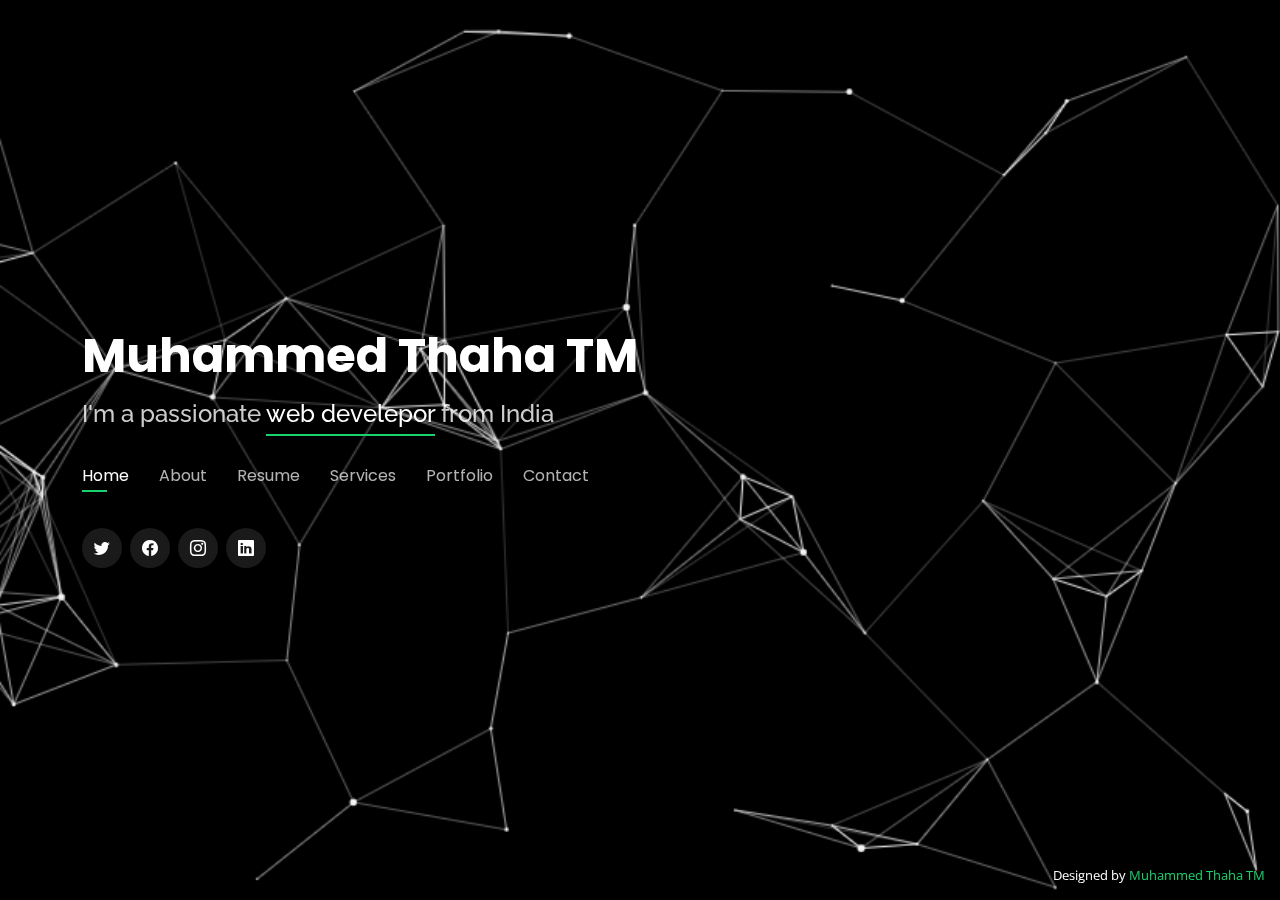
<file: index.html>
<!DOCTYPE html>
<html lang="en">

<head>
  <meta charset="utf-8">
  <meta content="width=device-width, initial-scale=1.0" name="viewport">

  <title>Personal Bootstrap Template</title>
  <meta content="" name="description">
  <meta content="" name="keywords">

  <!-- Favicons -->
  <link href="assets/img/favicon.png" rel="icon">
  <link href="assets/img/apple-touch-icon.png" rel="apple-touch-icon">

  <!-- Google Fonts -->
  <link href="https://fonts.googleapis.com/css?family=Open+Sans:300,300i,400,400i,600,600i,700,700i|Raleway:300,300i,400,400i,500,500i,600,600i,700,700i|Poppins:300,300i,400,400i,500,500i,600,600i,700,700i" rel="stylesheet">
  <link rel="stylesheet" href="https://cdnjs.cloudflare.com/ajax/libs/font-awesome/6.5.1/css/all.min.css">

  <!-- Vendor CSS Files -->
  <link href="assets/vendor/bootstrap/css/bootstrap.min.css" rel="stylesheet">
  <link href="assets/vendor/bootstrap-icons/bootstrap-icons.css" rel="stylesheet">
  <link href="assets/vendor/boxicons/css/boxicons.min.css" rel="stylesheet">
  <link href="assets/vendor/glightbox/css/glightbox.min.css" rel="stylesheet">
  <link href="assets/vendor/remixicon/remixicon.css" rel="stylesheet">
  <link href="assets/vendor/swiper/swiper-bundle.min.css" rel="stylesheet">
  
  <!-- Template Main CSS File -->
  <link href="assets/css/style.css" rel="stylesheet">
  
  <!-- =======================================================
    * Template Name: Personal
    * Updated: Jan 29 2024 with Bootstrap v5.3.2
    * Template URL: https://bootstrapmade.com/personal-free-resume-bootstrap-template/
    * Author: BootstrapMade.com
    * License: https://bootstrapmade.com/license/
    ======================================================== -->
    <script src="https://ajax.googleapis.com/ajax/libs/jquery/3.5.1/jquery.min.js"></script>
</head>

<body>

  <!-- ======= Header ======= -->
  <header id="header">
    <div class="container">

      <h1><a href="index.html">Muhammed Thaha TM</a></h1>
      <!-- Uncomment below if you prefer to use an image logo -->
      <!-- <a href="index.html" class="mr-auto"><img src="assets/img/logo.png" alt="" class="img-fluid"></a> -->
      <h2>I'm a passionate <span>web develepor</span> from India</h2>

      <nav id="navbar" class="navbar">
        <ul>
          <li><a class="nav-link active" href="#header">Home</a></li>
          <li><a class="nav-link" href="#about">About</a></li>
          <li><a class="nav-link" href="#resume">Resume</a></li>
          <li><a class="nav-link" href="#services">Services</a></li>
          <li><a class="nav-link" href="#portfolio">Portfolio</a></li>
          <li><a class="nav-link" href="#contact">Contact</a></li>
        </ul>
        <i class="bi bi-list mobile-nav-toggle"></i>
      </nav><!-- .navbar -->

      <div class="social-links">
        <a href="https://twitter.com/Muhamme65112888?t=jHNyy3OhrXoBDJRqEAL0lg&s=08" class="twitter"><i class="bi bi-twitter"></i></a>
        <a href="https://www.facebook.com/thwaha.mohmd" class="facebook"><i class="bi bi-facebook"></i></a>
        <a href="https://www.instagram.com/thwaha__?igsh=ZDExYjZkNGI0OA==" class="instagram"><i class="bi bi-instagram"></i></a>
        <a href="#" class="linkedin"><i class="bi bi-linkedin"></i></a>
      </div>

    </div>
  </header><!-- End Header -->

  <!-- ======= About Section ======= -->
  <section id="about" class="about">

    <!-- ======= About Me ======= -->
    <div class="about-me container">

      <div class="section-title">
        <h2>About</h2>
        <p>Learn more about me</p>
      </div>

      <div class="row">
        <div class="col-lg-4" data-aos="fade-right">
          <img src="image/WhatsApp Image 2024-02-15 at 8.06.09 AM.jpeg" class="img-fluid" alt="">
        </div>
        <div class="col-lg-8 pt-4 pt-lg-0 content" data-aos="fade-left">
          <h3>Web &amp; Develepor</h3>
          <p class="fst-italic">
            Lorem ipsum dolor sit amet, consectetur adipiscing elit, sed do eiusmod tempor incididunt ut labore et dolore
            magna aliqua.
          </p>
          <div class="row">
            <div class="col-lg-6">
              <ul>
                <li><i class="bi bi-chevron-right"></i> <strong>Birthday:</strong> <span>29 March 2001</span></li>
                <li><i class="bi bi-chevron-right"></i> <strong>Website:</strong> <span>www.muhammedthaha.com</span></li>
                <li><i class="bi bi-chevron-right"></i> <strong>Phone:</strong> <span>8593094845</span></li>
                <li><i class="bi bi-chevron-right"></i> <strong>City:</strong> <span>Kerala, India</span></li>
              </ul>
            </div>
            <div class="col-lg-6">
              <ul>
                <li><i class="bi bi-chevron-right"></i> <strong>Age:</strong> <span>22</span></li>
                <li><i class="bi bi-chevron-right"></i> <strong>Degree:</strong> <span>BBA</span></li>
                <li><i class="bi bi-chevron-right"></i> <strong>PhEmailone:</strong> <span>thwaha323@gmail.com</span></li>
                <li><i class="bi bi-chevron-right"></i> <strong>Freelance:</strong> <span>Available</span></li>
              </ul>
            </div>
          </div>
          <p>
            Officiis eligendi itaque labore et dolorum mollitia officiis optio vero. Quisquam sunt adipisci omnis et ut. Nulla accusantium dolor incidunt officia tempore. Et eius omnis.
            Cupiditate ut dicta maxime officiis quidem quia. Sed et consectetur qui quia repellendus itaque neque. Aliquid amet quidem ut quaerat cupiditate. Ab et eum qui repellendus omnis culpa magni laudantium dolores.
          </p>
        </div>
      </div>

    </div><!-- End About Me -->

    <!-- ======= Counts ======= -->
    <div class="counts container">

      <div class="row">

        <div class="col-lg-3 col-md-6">
          <div class="count-box">
            <i class="bi bi-emoji-smile"></i>
            <span data-purecounter-start="0" data-purecounter-end="5" data-purecounter-duration="1" class="purecounter"></span>
            <p>Happy Clients</p>
          </div>
        </div>

        <div class="col-lg-3 col-md-6 mt-5 mt-md-0">
          <div class="count-box">
            <i class="bi bi-journal-richtext"></i>
            <span data-purecounter-start="0" data-purecounter-end="4" data-purecounter-duration="1" class="purecounter"></span>
            <p>Projects</p>
          </div>
        </div>

        <div class="col-lg-3 col-md-6 mt-5 mt-lg-0">
          <div class="count-box">
            <i class="bi bi-headset"></i>
            <span data-purecounter-start="0" data-purecounter-end="100" data-purecounter-duration="1" class="purecounter"></span>
            <p>Hours Of Support</p>
          </div>
        </div>

        <div class="col-lg-3 col-md-6 mt-5 mt-lg-0">
          <div class="count-box">
            <i class="bi bi-award"></i>
            <span data-purecounter-start="0" data-purecounter-end="1" data-purecounter-duration="1" class="purecounter"></span>
            <p>Awards</p>
          </div>
        </div>

      </div>

    </div><!-- End Counts -->

    <!-- ======= Skills  ======= -->
    <div class="skills container">

      <div class="section-title">
        <h2>Skills</h2>
      </div>

      <div class="row skills-content">

        <div class="col-lg-6">

          <div class="progress">
            <span class="skill">HTML <i class="val">75%</i></span>
            <div class="progress-bar-wrap">
              <div class="progress-bar" role="progressbar" aria-valuenow="75" aria-valuemin="0" aria-valuemax="100"></div>
            </div>
          </div>

          <div class="progress">
            <span class="skill">CSS <i class="val">75%</i></span>
            <div class="progress-bar-wrap">
              <div class="progress-bar" role="progressbar" aria-valuenow="75" aria-valuemin="0" aria-valuemax="100"></div>
            </div>
          </div>

          <div class="progress">
            <span class="skill">JavaScript <i class="val">60%</i></span>
            <div class="progress-bar-wrap">
              <div class="progress-bar" role="progressbar" aria-valuenow="60" aria-valuemin="0" aria-valuemax="100"></div>
            </div>
          </div>

        </div>

        <div class="col-lg-6">

          <div class="progress">
            <span class="skill">C <i class="val">70%</i></span>
            <div class="progress-bar-wrap">
              <div class="progress-bar" role="progressbar" aria-valuenow="70" aria-valuemin="0" aria-valuemax="100"></div>
            </div>
          </div>

          <div class="progress">
            <span class="skill">C++ <i class="val">45%</i></span>
            <div class="progress-bar-wrap">
              <div class="progress-bar" role="progressbar" aria-valuenow="45" aria-valuemin="0" aria-valuemax="100"></div>
            </div>
          </div>

          <div class="progress">
            <span class="skill">Java <i class="val">40%</i></span>
            <div class="progress-bar-wrap">
              <div class="progress-bar" role="progressbar" aria-valuenow="40" aria-valuemin="0" aria-valuemax="100"></div>
            </div>
          </div>

        </div>

      </div>

    </div><!-- End Skills -->

  </section><!-- End About Section -->

  <!-- ======= Resume Section ======= -->
  <section id="resume" class="resume">
    <div class="container">

      <div class="section-title">
        <h2>Resume</h2>
        <p>Check My Resume</p>
      </div>

      <div class="row">
        <div class="col-lg-6">
          <h3 class="resume-title">Sumary</h3>
          <div class="resume-item pb-0">
            <h4>MUhammed Thaha TM</h4>
            <p><em>Innovative and deadline-driven Web Developer, designing and developing user-centered websites ,marketing material from initial concept to final, polished deliverable.</em></p>
          </div>

          <h3 class="resume-title">Education</h3>
          <div class="resume-item">
            <h4>Under Graduation</h4>
            <h5>2020 - 2023</h5>
            <p><em>MAMO college,manassery,mukkam</em></p>
            <p> I studied bachelor of buisness administration under calicut university at MAMO college</p>
          </div>
          <div class="resume-item">
            <h4>Studying at Brototype</h4>
            <h5>2024-present</h5>
            <p><em>In 2024, I made a significant decision to change my profession in the IT field.</em></p>
            <p>I am currently studying at Brocamp in Calicut, which is a seven-month program</p>
          </div>
        </div>
    </div>
  </section><!-- End Resume Section -->

  <!-- ======= Services Section ======= -->
  <section id="services" class="services">
    <div class="container">

      <div class="section-title">
        <h2>Services</h2>
        <p>My Services</p>
      </div>

      <div class="row">
        <div class="col-lg-4 col-md-6 d-flex align-items-stretch">
          <div class="icon-box">
            <div class="icon"><i class="fa-brands fa-css3"></i></div>
            <h4><a href="">Web designing</a></h4>
            <p>Crafting digital experiences with code and creativity</p>
          </div>
        </div>

        <div class="col-lg-4 col-md-6 d-flex align-items-stretch mt-4 mt-md-0">
          <div class="icon-box">
            <div class="icon"><i class="fa-brands fa-html5"></i></div>
            <h4><a href="">Frontend</a></h4>
            <p>Where design meets interaction for seamless user experiences</p>
          </div>
        </div>

        <div class="col-lg-4 col-md-6 d-flex align-items-stretch mt-4 mt-lg-0">
          <div class="icon-box">
            <div class="icon"><i class="fa-brands fa-node-js"></i></div>
            <h4><a href="">backend</a></h4>
            <p>Powering websites with data and functionality behind the scenes</p>
          </div>
        </div>

        <div class="col-lg-4 col-md-6 d-flex align-items-stretch mt-4">
          <div class="icon-box">
            <div class="icon">
              <i class="fa-brands fa-css3-alt"></i>
              <i class="fa-brands fa-react"></i>
              <i class="fa-brands fa-js"></i>
            </div>
            <h4><a href="">full-stack</a></h4>
            <p>Bridging frontend elegance with backend functionality for complete digital solutions</p>
          </div>
        </div>

        <div class="col-lg-4 col-md-6 d-flex align-items-stretch mt-4">
          <div class="icon-box">
            <div class="icon"><i class="fa-brands fa-github"></i></div>
            <h4><a href="">github</a></h4>
            <p>Collaboration hub for version control and code sharing</p>
          </div>
        </div>
      </div>

    </div>
  </section><!-- End Services Section -->

  <!-- ======= Portfolio Section ======= -->
  <section id="portfolio" class="portfolio">
    <div class="container">

      <div class="section-title">
        <h2>Portfolio</h2>
        <p>My Works</p>
      </div>

      <div class="row">
        <div class="col-lg-12 d-flex justify-content-center">
          <ul id="portfolio-flters">
            <li data-filter="*" class="filter-active">All</li>
            <li data-filter=".filter-app">static</li>
            <li data-filter=".filter-card">web</li>
          </ul>
        </div>
      </div>

      <div class="row portfolio-container">

        <div class="col-lg-4 col-md-6 portfolio-item filter-app">
          <div class="portfolio-wrap">
            <img src="image/Dominos-Pizza-653x435.avif" class="img-fluid" alt="">
            <div class="portfolio-info">
              <h4>Static web 1</h4>
              <p>Static web</p>
              <div class="portfolio-links">
                <a href="image/Dominos-Pizza-653x435.avif" data-gallery="portfolioGallery" class="portfolio-lightbox" title="Dominos"><i class="bx bx-plus"></i></a>
                <a href="dominos-details.html" data-gallery="portfolioDetailsGallery" data-glightbox="type: external" class="portfolio-details-lightbox" title="Portfolio Details"><i class="bx bx-link"></i></a>
              </div>
            </div>
          </div>
        </div>

        <div class="col-lg-4 col-md-6 portfolio-item filter-app">
          <div class="portfolio-wrap">
            <img src="image/mangoman.webp" class="img-fluid" alt="">
            <div class="portfolio-info">
              <h4>Static web 2</h4>
              <p>Static web</p>
              <div class="portfolio-links">
                <a href="image/mangoman.webp" data-gallery="portfolioGallery" class="portfolio-lightbox" title="Mango"><i class="bx bx-plus"></i></a>
                <a href="mango-details.html" data-gallery="portfolioDetailsGallery" data-glightbox="type: external" class="portfolio-details-lightbox" title="Portfolio Details"><i class="bx bx-link"></i></a>
              </div>
            </div>
          </div>
        </div>

        <div class="col-lg-4 col-md-6 portfolio-item filter-card">
          <div class="portfolio-wrap">
            <img src="/image/black-background-04-coolbackgrounds.png" class="img-fluid" alt="">
            <div class="portfolio-info">
              <h4>Portfolio</h4>
              <p>Website</p>
              <div class="portfolio-links">
                <a href="assets/img/portfolio/portfolio-4.jpg" data-gallery="portfolioGallery" class="portfolio-lightbox" title="Card 2"><i class="bx bx-plus"></i></a>
                <a href="portfolio-details.html" data-gallery="portfolioDetailsGallery" data-glightbox="type: external" class="portfolio-details-lightbox" title="Portfolio Details"><i class="bx bx-link"></i></a>
              </div>
            </div>
          </div>
        </div>
      </div>

    </div>
  </section><!-- End Portfolio Section -->

  <!-- ======= Contact Section ======= -->
  <section id="contact" class="contact">
    <div class="container">

      <div class="section-title">
        <h2>Contact</h2>
        <p>Contact Me</p>
      </div>

      <div class="row mt-2">

        <div class="col-md-6 d-flex align-items-stretch">
          <div class="info-box">
            <i class="bx bx-map"></i>
            <h3>My Address</h3>
            <p>383 House,Cherooppa PO,mavoor,calicut,673661</p>
          </div>
        </div>

        <div class="col-md-6 mt-4 mt-md-0 d-flex align-items-stretch">
          <div class="info-box">
            <i class="bx bx-share-alt"></i>
            <h3>Social Profiles</h3>
            <div class="social-links">
              <a href="https://twitter.com/Muhamme65112888?t=jHNyy3OhrXoBDJRqEAL0lg&s=08" class="twitter"><i class="bi bi-twitter"></i></a>
              <a href="https://www.facebook.com/thwaha.mohmd" class="facebook"><i class="bi bi-facebook"></i></a>
              <a href="https://www.instagram.com/thwaha__?igsh=ZDExYjZkNGI0OA==" class="instagram"><i class="bi bi-instagram"></i></a>
              <a href="#" class="google-plus"><i class="bi bi-skype"></i></a>
              <a href="#" class="linkedin"><i class="bi bi-linkedin"></i></a>
            </div>
          </div>
        </div>

        <div class="col-md-6 mt-4 d-flex align-items-stretch">
          <div class="info-box">
            <i class="bx bx-envelope"></i>
            <h3>Email Me</h3>
            <p>thwaha323@gmail.com</p>
          </div>
        </div>
        <div class="col-md-6 mt-4 d-flex align-items-stretch">
          <div class="info-box">
            <i class="bx bx-phone-call"></i>
            <h3>Call Me</h3>
            <p>+91 8593094845</p>
          </div>
        </div>
      </div>

      <form id="submit-form" action=""role="form" class="php-email-form mt-4">
        <div class="row">
          <div class="col-md-6 form-group">
            <input type="text" name="name" class="form-control" id="name" placeholder="Your Name" required>
          </div>
          <div class="col-md-6 form-group mt-3 mt-md-0">
            <input type="email" class="form-control" name="email" id="email" placeholder="Your Email" required>
          </div>
        </div>
        <div class="form-group mt-3">
          <input type="text" class="form-control" name="subject" id="subject" placeholder="Subject" required>
        </div>
        <div class="form-group mt-3">
          <textarea class="form-control" name="message" rows="5" placeholder="Message" required></textarea>
        </div>
        <div class="my-3">
          <div class="loading">Loading</div>
          <!-- <div class="error-message"></div> -->
          <div class="sent-message">Your message has been sent. Thank you!</div>
        </div>
        <div class="text-center"><button type="submit">Send Message</button></div>
      </form>

    </div>
  </section><!-- End Contact Section -->

  <div class="credits">
    <!-- All the links in the footer should remain intact. -->
    <!-- You can delete the links only if you purchased the pro version. -->
    <!-- Licensing information: https://bootstrapmade.com/license/ -->
    <!-- Purchase the pro version with working PHP/AJAX contact form: https://bootstrapmade.com/personal-free-resume-bootstrap-template/ -->
    Designed by <a href="https://bootstrapmade.com/">Muhammed Thaha TM</a>
  </div>

  <!-- Vendor JS Files -->
  <script src="assets/vendor/purecounter/purecounter_vanilla.js"></script>
  <script src="assets/vendor/bootstrap/js/bootstrap.bundle.min.js"></script>
  <script src="assets/vendor/glightbox/js/glightbox.min.js"></script>
  <script src="assets/vendor/isotope-layout/isotope.pkgd.min.js"></script>
  <script src="assets/vendor/swiper/swiper-bundle.min.js"></script>
  <script src="assets/vendor/waypoints/noframework.waypoints.js"></script>
  <script src="assets/vendor/php-email-form/validate.js"></script>

  <!-- Template Main JS File -->
  <script src="assets/js/main.js"></script>
  <script>
    $("#submit-form").submit((e)=>{
        e.preventDefault()
        $.ajax({
            url:"https://script.google.com/macros/s/AKfycbxYRH_O2MoltSXecZo7w-E_YNg2z0KpCASS_Co8qaJ_g79TH4ByQdW3cCLMGIfqNDQoNQ/exec",
            data:$("#submit-form").serialize(),
            method:"post",
            success:function (response){
                alert("Form submitted successfully")
                window.location.reload()
                //window.location.href="https://google.com"
            },
            error:function (err){
                alert("Something Error")

            }
        })
    })
</script>
</body>

</html>
</file>
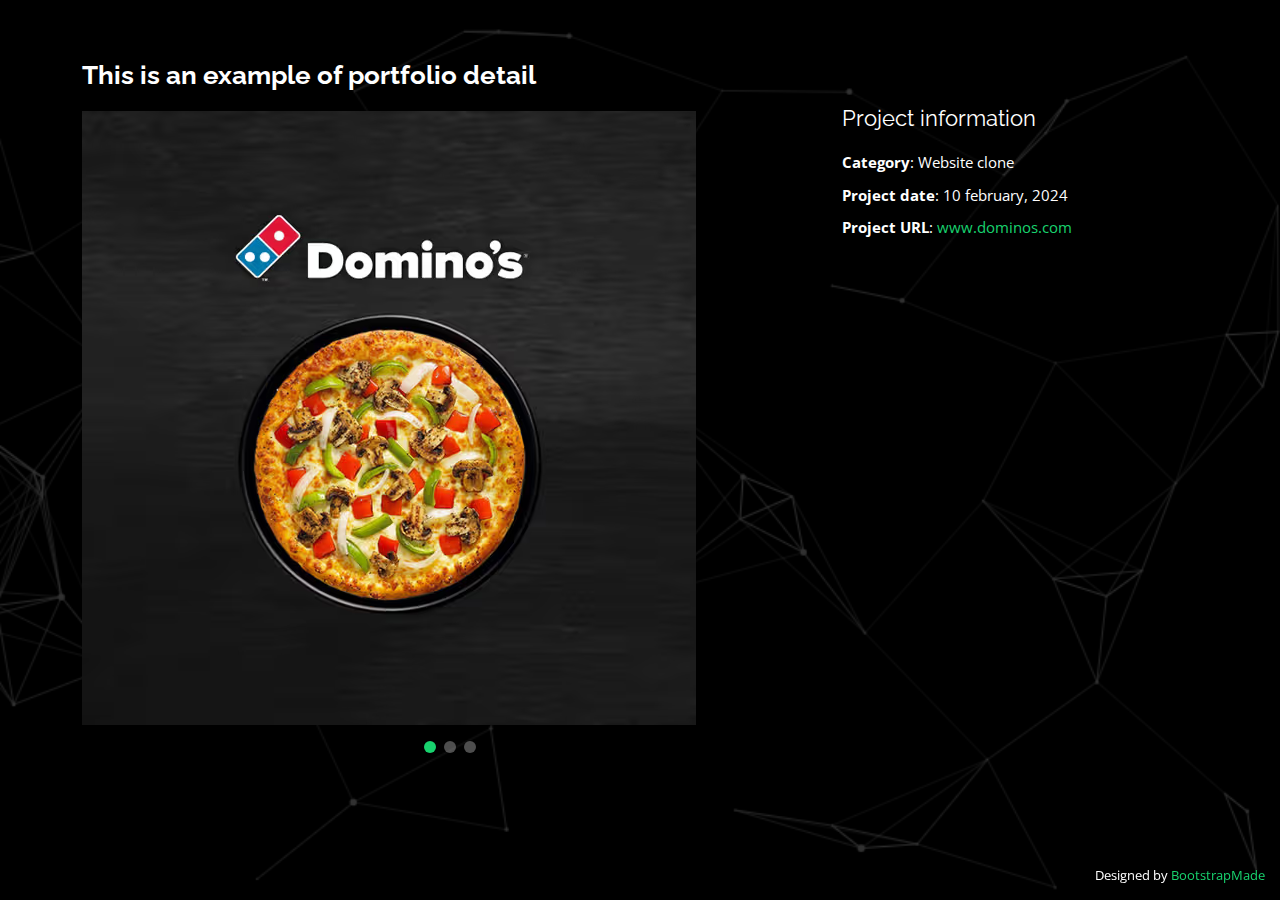
<file: dominos-details.html>
<!DOCTYPE html>
<html lang="en">

<head>
  <meta charset="utf-8">
  <meta content="width=device-width, initial-scale=1.0" name="viewport">

  <title>Portfolio Details - Personal Bootstrap Template</title>
  <meta content="" name="description">
  <meta content="" name="keywords">

  <!-- Favicons -->
  <link href="assets/img/favicon.png" rel="icon">
  <link href="assets/img/apple-touch-icon.png" rel="apple-touch-icon">

  <!-- Google Fonts -->
  <link href="https://fonts.googleapis.com/css?family=Open+Sans:300,300i,400,400i,600,600i,700,700i|Raleway:300,300i,400,400i,500,500i,600,600i,700,700i|Poppins:300,300i,400,400i,500,500i,600,600i,700,700i" rel="stylesheet">

  <!-- Vendor CSS Files -->
  <link href="assets/vendor/bootstrap/css/bootstrap.min.css" rel="stylesheet">
  <link href="assets/vendor/bootstrap-icons/bootstrap-icons.css" rel="stylesheet">
  <link href="assets/vendor/boxicons/css/boxicons.min.css" rel="stylesheet">
  <link href="assets/vendor/glightbox/css/glightbox.min.css" rel="stylesheet">
  <link href="assets/vendor/remixicon/remixicon.css" rel="stylesheet">
  <link href="assets/vendor/swiper/swiper-bundle.min.css" rel="stylesheet">

  <!-- Template Main CSS File -->
  <link href="assets/css/style.css" rel="stylesheet">

  <!-- =======================================================
  * Template Name: Personal
  * Updated: Jan 29 2024 with Bootstrap v5.3.2
  * Template URL: https://bootstrapmade.com/personal-free-resume-bootstrap-template/
  * Author: BootstrapMade.com
  * License: https://bootstrapmade.com/license/
  ======================================================== -->
</head>

<body>

  <main id="main">

    <!-- ======= Portfolio Details ======= -->
    <div id="portfolio-details" class="portfolio-details">
      <div class="container">

        <div class="row">

          <div class="col-lg-8">
            <h2 class="portfolio-title">This is an example of portfolio detail</h2>

            <div class="portfolio-details-slider swiper">
              <div class="swiper-wrapper align-items-center">

                <div class="swiper-slide">
                  <img src="image/lbben1a5fegprtigwdec.avif" alt="">
                </div>

                <div class="swiper-slide">
                  <img src="image/dominos3.png" alt="">
                </div>
                
                <div class="swiper-slide">
                  <img src="image/Dominos2.jpeg" alt="">
                </div>

              </div>
              <div class="swiper-pagination"></div>
            </div>

          </div>

          <div class="col-lg-4 portfolio-info">
            <h3>Project information</h3>
            <ul>
              <li><strong>Category</strong>: Website clone</li>
              <li><strong>Project date</strong>: 10 february, 2024</li>
              <li><strong>Project URL</strong>: <a href="https://tmthwaha.github.io/Domoinos-clone/">www.dominos.com</a></li>
            </ul>
          </div>

        </div>

      </div>
    </div><!-- End Portfolio Details -->

  </main><!-- End #main -->

  <div class="credits">
    <!-- All the links in the footer should remain intact. -->
    <!-- You can delete the links only if you purchased the pro version. -->
    <!-- Licensing information: https://bootstrapmade.com/license/ -->
    <!-- Purchase the pro version with working PHP/AJAX contact form: https://bootstrapmade.com/personal-free-resume-bootstrap-template/ -->
    Designed by <a href="https://bootstrapmade.com/">BootstrapMade</a>
  </div>

  <!-- Vendor JS Files -->
  <script src="assets/vendor/purecounter/purecounter_vanilla.js"></script>
  <script src="assets/vendor/bootstrap/js/bootstrap.bundle.min.js"></script>
  <script src="assets/vendor/glightbox/js/glightbox.min.js"></script>
  <script src="assets/vendor/isotope-layout/isotope.pkgd.min.js"></script>
  <script src="assets/vendor/swiper/swiper-bundle.min.js"></script>
  <script src="assets/vendor/waypoints/noframework.waypoints.js"></script>
  <script src="assets/vendor/php-email-form/validate.js"></script>

  <!-- Template Main JS File -->
  <script src="assets/js/main.js"></script>

</body>

</html>
</file>
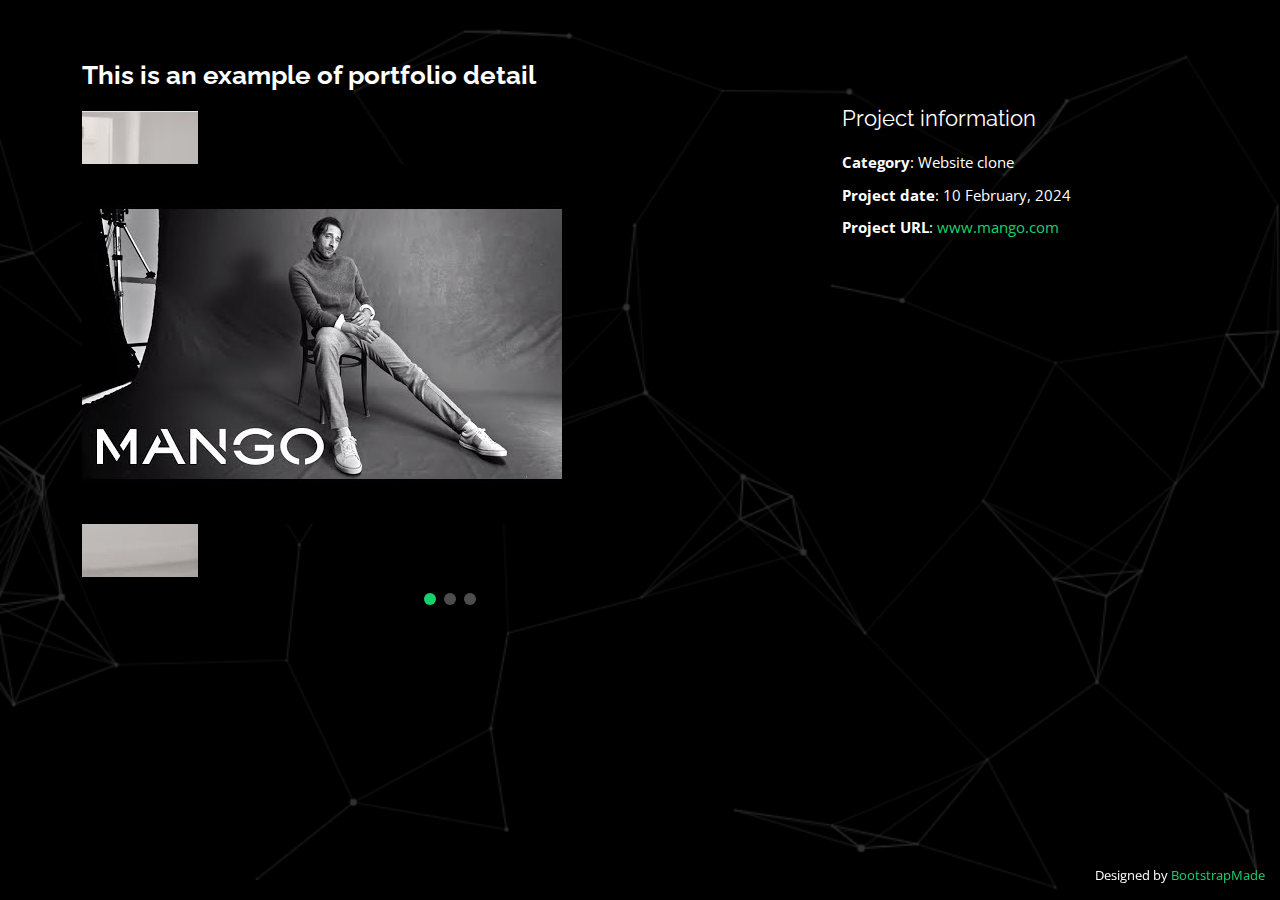
<file: mango-details.html>
<!DOCTYPE html>
<html lang="en">

<head>
  <meta charset="utf-8">
  <meta content="width=device-width, initial-scale=1.0" name="viewport">

  <title>Portfolio Details - Personal Bootstrap Template</title>
  <meta content="" name="description">
  <meta content="" name="keywords">

  <!-- Favicons -->
  <link href="assets/img/favicon.png" rel="icon">
  <link href="assets/img/apple-touch-icon.png" rel="apple-touch-icon">

  <!-- Google Fonts -->
  <link href="https://fonts.googleapis.com/css?family=Open+Sans:300,300i,400,400i,600,600i,700,700i|Raleway:300,300i,400,400i,500,500i,600,600i,700,700i|Poppins:300,300i,400,400i,500,500i,600,600i,700,700i" rel="stylesheet">

  <!-- Vendor CSS Files -->
  <link href="assets/vendor/bootstrap/css/bootstrap.min.css" rel="stylesheet">
  <link href="assets/vendor/bootstrap-icons/bootstrap-icons.css" rel="stylesheet">
  <link href="assets/vendor/boxicons/css/boxicons.min.css" rel="stylesheet">
  <link href="assets/vendor/glightbox/css/glightbox.min.css" rel="stylesheet">
  <link href="assets/vendor/remixicon/remixicon.css" rel="stylesheet">
  <link href="assets/vendor/swiper/swiper-bundle.min.css" rel="stylesheet">

  <!-- Template Main CSS File -->
  <link href="assets/css/style.css" rel="stylesheet">

  <!-- =======================================================
  * Template Name: Personal
  * Updated: Jan 29 2024 with Bootstrap v5.3.2
  * Template URL: https://bootstrapmade.com/personal-free-resume-bootstrap-template/
  * Author: BootstrapMade.com
  * License: https://bootstrapmade.com/license/
  ======================================================== -->
</head>

<body>

  <main id="main">

    <!-- ======= Portfolio Details ======= -->
    <div id="portfolio-details" class="portfolio-details">
      <div class="container">

        <div class="row">

          <div class="col-lg-8">
            <h2 class="portfolio-title">This is an example of portfolio detail</h2>

            <div class="portfolio-details-slider swiper">
              <div class="swiper-wrapper align-items-center">

                <div class="swiper-slide">
                  <img src="image/mango2.jpg" alt="">
                </div>

                <div class="swiper-slide">
                  <img src="image/mangoman2.jpg" alt="">
                </div>

                <div class="swiper-slide">
                  <img src="image/mangoman1.jpg" alt="">
                </div>

              </div>
              <div class="swiper-pagination"></div>
            </div>

          </div>

          <div class="col-lg-4 portfolio-info">
            <h3>Project information</h3>
            <ul>
              <li><strong>Category</strong>: Website clone</li>
              <li><strong>Project date</strong>: 10 February, 2024</li>
              <li><strong>Project URL</strong>: <a href="https://tmthwaha.github.io/Mango/">www.mango.com</a></li>
            </ul>
          </div>

        </div>

      </div>
    </div><!-- End Portfolio Details -->

  </main><!-- End #main -->

  <div class="credits">
    <!-- All the links in the footer should remain intact. -->
    <!-- You can delete the links only if you purchased the pro version. -->
    <!-- Licensing information: https://bootstrapmade.com/license/ -->
    <!-- Purchase the pro version with working PHP/AJAX contact form: https://bootstrapmade.com/personal-free-resume-bootstrap-template/ -->
    Designed by <a href="https://bootstrapmade.com/">BootstrapMade</a>
  </div>

  <!-- Vendor JS Files -->
  <script src="assets/vendor/purecounter/purecounter_vanilla.js"></script>
  <script src="assets/vendor/bootstrap/js/bootstrap.bundle.min.js"></script>
  <script src="assets/vendor/glightbox/js/glightbox.min.js"></script>
  <script src="assets/vendor/isotope-layout/isotope.pkgd.min.js"></script>
  <script src="assets/vendor/swiper/swiper-bundle.min.js"></script>
  <script src="assets/vendor/waypoints/noframework.waypoints.js"></script>
  <script src="assets/vendor/php-email-form/validate.js"></script>

  <!-- Template Main JS File -->
  <script src="assets/js/main.js"></script>

</body>

</html>
</file>
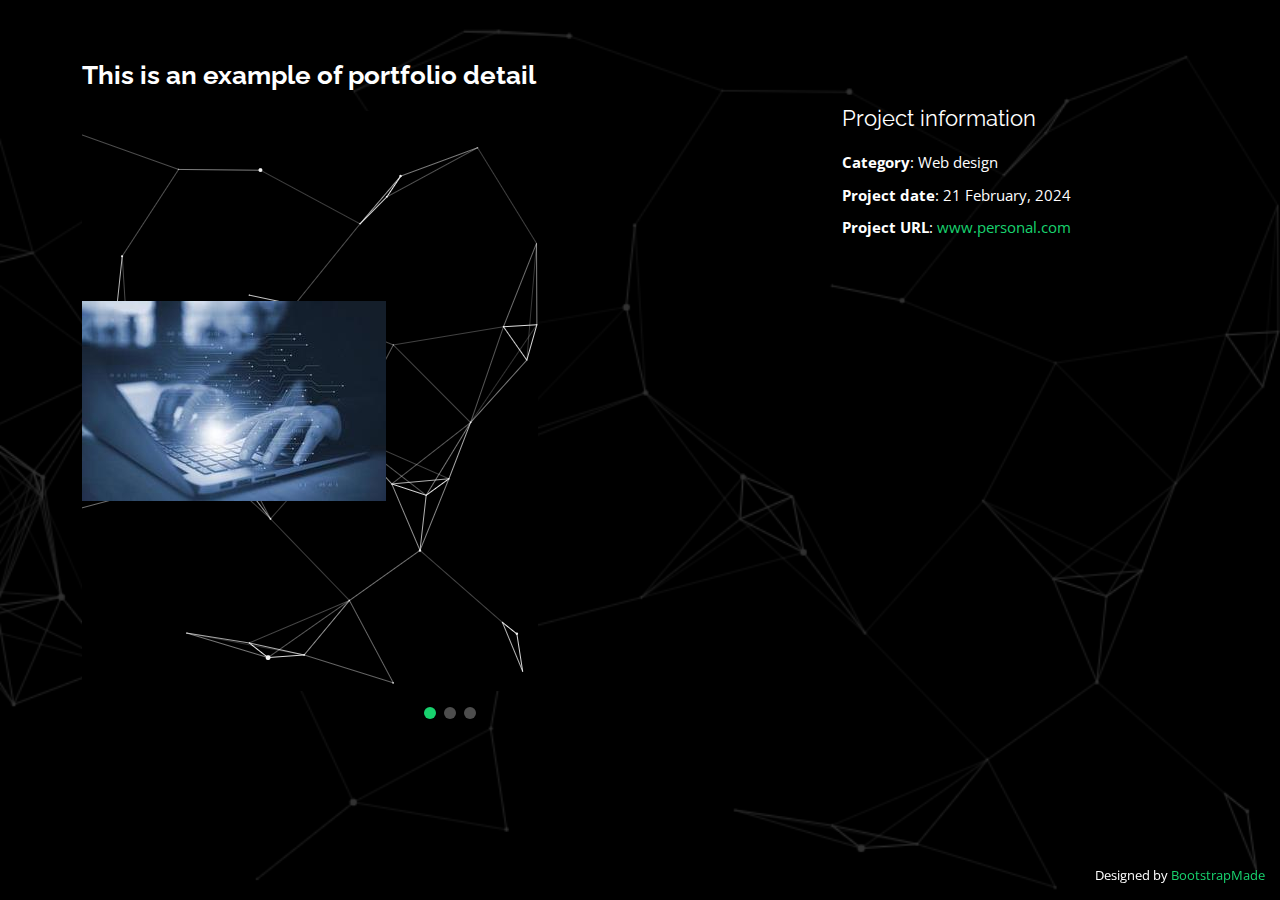
<file: portfolio-details.html>
<!DOCTYPE html>
<html lang="en">

<head>
  <meta charset="utf-8">
  <meta content="width=device-width, initial-scale=1.0" name="viewport">

  <title>Portfolio Details - Personal Bootstrap Template</title>
  <meta content="" name="description">
  <meta content="" name="keywords">

  <!-- Favicons -->
  <link href="assets/img/favicon.png" rel="icon">
  <link href="assets/img/apple-touch-icon.png" rel="apple-touch-icon">

  <!-- Google Fonts -->
  <link href="https://fonts.googleapis.com/css?family=Open+Sans:300,300i,400,400i,600,600i,700,700i|Raleway:300,300i,400,400i,500,500i,600,600i,700,700i|Poppins:300,300i,400,400i,500,500i,600,600i,700,700i" rel="stylesheet">

  <!-- Vendor CSS Files -->
  <link href="assets/vendor/bootstrap/css/bootstrap.min.css" rel="stylesheet">
  <link href="assets/vendor/bootstrap-icons/bootstrap-icons.css" rel="stylesheet">
  <link href="assets/vendor/boxicons/css/boxicons.min.css" rel="stylesheet">
  <link href="assets/vendor/glightbox/css/glightbox.min.css" rel="stylesheet">
  <link href="assets/vendor/remixicon/remixicon.css" rel="stylesheet">
  <link href="assets/vendor/swiper/swiper-bundle.min.css" rel="stylesheet">

  <!-- Template Main CSS File -->
  <link href="assets/css/style.css" rel="stylesheet">

  <!-- =======================================================
  * Template Name: Personal
  * Updated: Jan 29 2024 with Bootstrap v5.3.2
  * Template URL: https://bootstrapmade.com/personal-free-resume-bootstrap-template/
  * Author: BootstrapMade.com
  * License: https://bootstrapmade.com/license/
  ======================================================== -->
</head>

<body>

  <main id="main">

    <!-- ======= Portfolio Details ======= -->
    <div id="portfolio-details" class="portfolio-details">
      <div class="container">

        <div class="row">

          <div class="col-lg-8">
            <h2 class="portfolio-title">This is an example of portfolio detail</h2>

            <div class="portfolio-details-slider swiper">
              <div class="swiper-wrapper align-items-center">

                <div class="swiper-slide">
                  <img src="image/portfolio1.jpg" alt="">
                </div>

                <div class="swiper-slide">
                  <img src="image/portfolio.webp" alt="">
                </div>

                <div class="swiper-slide">
                  <img src="image/black-background-04-coolbackgrounds.png" alt="">
                </div>

              </div>
              <div class="swiper-pagination"></div>
            </div>

          </div>

          <div class="col-lg-4 portfolio-info">
            <h3>Project information</h3>
            <ul>
              <li><strong>Category</strong>: Web design</li>
              <li><strong>Project date</strong>: 21 February, 2024</li>
              <li><strong>Project URL</strong>: <a href="#">www.personal.com</a></li>
            </ul>
          </div>

        </div>

      </div>
    </div><!-- End Portfolio Details -->

  </main><!-- End #main -->

  <div class="credits">
    <!-- All the links in the footer should remain intact. -->
    <!-- You can delete the links only if you purchased the pro version. -->
    <!-- Licensing information: https://bootstrapmade.com/license/ -->
    <!-- Purchase the pro version with working PHP/AJAX contact form: https://bootstrapmade.com/personal-free-resume-bootstrap-template/ -->
    Designed by <a href="https://bootstrapmade.com/">BootstrapMade</a>
  </div>

  <!-- Vendor JS Files -->
  <script src="assets/vendor/purecounter/purecounter_vanilla.js"></script>
  <script src="assets/vendor/bootstrap/js/bootstrap.bundle.min.js"></script>
  <script src="assets/vendor/glightbox/js/glightbox.min.js"></script>
  <script src="assets/vendor/isotope-layout/isotope.pkgd.min.js"></script>
  <script src="assets/vendor/swiper/swiper-bundle.min.js"></script>
  <script src="assets/vendor/waypoints/noframework.waypoints.js"></script>
  <script src="assets/vendor/php-email-form/validate.js"></script>

  <!-- Template Main JS File -->
  <script src="assets/js/main.js"></script>

</body>

</html>
</file>
<file: assets/css/style.css>
/**
* Template Name: Personal
* Updated: Jan 29 2024 with Bootstrap v5.3.2
* Template URL: https://bootstrapmade.com/personal-free-resume-bootstrap-template/
* Author: BootstrapMade.com
* License: https://bootstrapmade.com/license/
*/

/*--------------------------------------------------------------
# General
--------------------------------------------------------------*/
body {
  font-family: "Open Sans", sans-serif;
  background-color: #040404;
  color: #fff;
  position: relative;
  background: transparent;
}

body::before {
  content: "";
  position: fixed;
  background: #040404 url("/image/black-background-04-coolbackgrounds.png") top right no-repeat;
  background-size: cover;
  left: 0;
  right: 0;
  top: 0;
  height: 100vh;
  z-index: -1;
}

@media (min-width: 1024px) {
  body::before {
    background-attachment: fixed;
  }
}

a {
  color: #18d26e;
  text-decoration: none;
}

a:hover {
  color: #35e888;
  text-decoration: none;
}

h1,
h2,
h3,
h4,
h5,
h6 {
  font-family: "Raleway", sans-serif;
}

/*--------------------------------------------------------------
# Header
--------------------------------------------------------------*/
#header {
  transition: ease-in-out 0.3s;
  position: relative;
  height: 100vh;
  display: flex;
  align-items: center;
  z-index: 997;
  overflow-y: auto;
}

#header * {
  transition: ease-in-out 0.3s;
}

#header h1 {
  font-size: 48px;
  margin: 0;
  padding: 0;
  line-height: 1;
  font-weight: 700;
  font-family: "Poppins", sans-serif;
}

#header h1 a,
#header h1 a:hover {
  color: #fff;
  line-height: 1;
  display: inline-block;
}

#header h2 {
  font-size: 24px;
  margin-top: 20px;
  color: rgba(255, 255, 255, 0.8);
}

#header h2 span {
  color: #fff;
  border-bottom: 2px solid #18d26e;
  padding-bottom: 6px;
}

#header img {
  padding: 0;
  margin: 0;
}

#header .social-links {
  margin-top: 40px;
  display: flex;
}

#header .social-links a {
  font-size: 16px;
  display: flex;
  justify-content: center;
  align-items: center;
  background: rgba(255, 255, 255, 0.1);
  color: #fff;
  line-height: 1;
  margin-right: 8px;
  border-radius: 50%;
  width: 40px;
  height: 40px;
}

#header .social-links a:hover {
  background: #18d26e;
}

@media (max-width: 992px) {
  #header h1 {
    font-size: 36px;
  }

  #header h2 {
    font-size: 20px;
    line-height: 30px;
  }

  #header .social-links {
    margin-top: 15px;
  }

  #header .container {
    display: flex;
    flex-direction: column;
    align-items: center;
  }
}

/* Header Top */
#header.header-top {
  height: 80px;
  position: fixed;
  left: 0;
  top: 0;
  right: 0;
  background: rgba(0, 0, 0, 0.9);
}

#header.header-top .social-links,
#header.header-top h2 {
  display: none;
}

#header.header-top h1 {
  margin-right: auto;
  font-size: 36px;
}

#header.header-top img {
  max-height: 60px;
  margin-right: 20px !important;
}

#header.header-top .container {
  display: flex;
  align-items: center;
}

#header.header-top .navbar {
  margin: 0;
}

@media (max-width: 768px) {
  #header.header-top {
    height: 60px;
  }

  #header.header-top h1 {
    font-size: 26px;
  }
}

/*--------------------------------------------------------------
# Navigation Menu
--------------------------------------------------------------*/
/**
* Desktop Navigation 
*/
.navbar {
  padding: 0;
  margin-top: 35px;
}

.navbar ul {
  margin: 0;
  padding: 0;
  display: flex;
  list-style: none;
  align-items: center;
}

.navbar li {
  position: relative;
}

.navbar li+li {
  margin-left: 30px;
}

.navbar a,
.navbar a:focus {
  display: flex;
  align-items: center;
  justify-content: space-between;
  padding: 0;
  font-family: "Poppins", sans-serif;
  font-size: 16px;
  font-weight: 400;
  color: rgba(255, 255, 255, 0.7);
  white-space: nowrap;
  transition: 0.3s;
}

.navbar a i,
.navbar a:focus i {
  font-size: 12px;
  line-height: 0;
  margin-left: 5px;
}

.navbar a:before {
  content: "";
  position: absolute;
  width: 0;
  height: 2px;
  bottom: -4px;
  left: 0;
  background-color: #18d26e;
  visibility: hidden;
  width: 0px;
  transition: all 0.3s ease-in-out 0s;
}

.navbar a:hover:before,
.navbar li:hover>a:before,
.navbar .active:before {
  visibility: visible;
  width: 25px;
}

.navbar a:hover,
.navbar .active,
.navbar .active:focus,
.navbar li:hover>a {
  color: #fff;
}

/**
* Mobile Navigation 
*/
.mobile-nav-toggle {
  color: #fff;
  font-size: 28px;
  cursor: pointer;
  display: none;
  line-height: 0;
  transition: 0.5s;
  position: fixed;
  right: 15px;
  top: 15px;
}

@media (max-width: 991px) {
  .mobile-nav-toggle {
    display: block;
  }

  .navbar ul {
    display: none;
  }
}

.navbar-mobile {
  position: fixed;
  overflow: hidden;
  top: 0;
  right: 0;
  left: 0;
  bottom: 0;
  background: rgba(0, 0, 0, 0.9);
  transition: 0.3s;
  z-index: 999;
  margin-top: 0;
}

.navbar-mobile .mobile-nav-toggle {
  position: absolute;
  top: 15px;
  right: 15px;
}

.navbar-mobile ul {
  display: block;
  position: absolute;
  top: 55px;
  right: 15px;
  bottom: 45px;
  left: 15px;
  padding: 10px 0;
  overflow-y: auto;
  transition: 0.3s;
  border: 2px solid rgba(255, 255, 255, 0.2);
}

.navbar-mobile li {
  padding: 12px 20px;
}

.navbar-mobile li+li {
  margin: 0;
}

.navbar-mobile a,
.navbar-mobile a:focus {
  font-size: 16px;
  position: relative;
}

/*--------------------------------------------------------------
# Sections General
--------------------------------------------------------------*/
section {
  overflow: hidden;
  position: absolute;
  width: 100%;
  top: 140px;
  bottom: 100%;
  opacity: 0;
  transition: ease-in-out 0.4s;
  z-index: 2;
}

section.section-show {
  top: 100px;
  bottom: auto;
  opacity: 1;
  padding-bottom: 45px;
}

section .container {
  background: rgba(0, 0, 0, 0.9);
  padding: 30px;
}

@media (max-width: 768px) {
  section {
    top: 120px;
  }

  section.section-show {
    top: 80px;
  }
}

.section-title h2 {
  font-size: 14px;
  font-weight: 500;
  padding: 0;
  line-height: 1px;
  margin: 0 0 20px 0;
  letter-spacing: 2px;
  text-transform: uppercase;
  color: #aaaaaa;
  font-family: "Poppins", sans-serif;
}

.section-title h2::after {
  content: "";
  width: 120px;
  height: 1px;
  display: inline-block;
  background: #4ceb95;
  margin: 4px 10px;
}

.section-title p {
  margin: 0;
  margin: -15px 0 15px 0;
  font-size: 36px;
  font-weight: 700;
  text-transform: uppercase;
  font-family: "Poppins", sans-serif;
  color: #fff;
}

/*--------------------------------------------------------------
# About
--------------------------------------------------------------*/
.about-me .content h3 {
  font-weight: 700;
  font-size: 26px;
  color: #18d26e;
}

.about-me .content ul {
  list-style: none;
  padding: 0;
}

.about-me .content ul li {
  margin-bottom: 20px;
  display: flex;
  align-items: center;
}

.about-me .content ul strong {
  margin-right: 10px;
}

.about-me .content ul i {
  font-size: 16px;
  margin-right: 5px;
  color: #18d26e;
  line-height: 0;
}

.about-me .content p:last-child {
  margin-bottom: 0;
}

/*--------------------------------------------------------------
# Counts
--------------------------------------------------------------*/
.counts {
  padding: 70px 0 60px;
}

.counts .count-box {
  padding: 30px 30px 25px 30px;
  width: 100%;
  position: relative;
  text-align: center;
  background: rgba(255, 255, 255, 0.08);
}

.counts .count-box i {
  position: absolute;
  top: -25px;
  left: 50%;
  transform: translateX(-50%);
  font-size: 24px;
  background: rgba(255, 255, 255, 0.1);
  padding: 12px;
  color: #18d26e;
  border-radius: 50px;
  line-height: 0;
}

.counts .count-box span {
  font-size: 36px;
  display: block;
  font-weight: 600;
  color: #fff;
}

.counts .count-box p {
  padding: 0;
  margin: 0;
  font-family: "Raleway", sans-serif;
  font-size: 14px;
}

/*--------------------------------------------------------------
# Skills
--------------------------------------------------------------*/
.skills .progress {
  height: 60px;
  display: block;
  background: none;
  border-radius: 0;
}

.skills .progress .skill {
  padding: 10px 0;
  margin: 0;
  text-transform: uppercase;
  display: block;
  font-weight: 600;
  font-family: "Poppins", sans-serif;
  color: #fff;
}

.skills .progress .skill .val {
  float: right;
  font-style: normal;
}

.skills .progress-bar-wrap {
  background: rgba(255, 255, 255, 0.2);
}

.skills .progress-bar {
  width: 1px;
  height: 10px;
  transition: 0.9s;
  background-color: #18d26e;
}

/*--------------------------------------------------------------
# Interests
--------------------------------------------------------------*/
.interests .icon-box {
  display: flex;
  align-items: center;
  padding: 20px;
  background: rgba(255, 255, 255, 0.08);
  transition: ease-in-out 0.3s;
}

.interests .icon-box i {
  font-size: 32px;
  padding-right: 10px;
  line-height: 1;
}

.interests .icon-box h3 {
  font-weight: 700;
  margin: 0;
  padding: 0;
  line-height: 1;
  font-size: 16px;
  color: #fff;
}

.interests .icon-box:hover {
  background: rgba(255, 255, 255, 0.12);
}

/*--------------------------------------------------------------
# Testimonials
--------------------------------------------------------------*/
.testimonials .testimonials-carousel,
.testimonials .testimonials-slider {
  overflow: hidden;
}

.testimonials .testimonial-item {
  box-sizing: content-box;
  min-height: 320px;
}

.testimonials .testimonial-item .testimonial-img {
  width: 90px;
  border-radius: 50%;
  margin: -40px 0 0 40px;
  position: relative;
  z-index: 2;
  border: 6px solid rgba(255, 255, 255, 0.12);
}

.testimonials .testimonial-item h3 {
  font-size: 18px;
  font-weight: bold;
  margin: 10px 0 5px 45px;
  color: #fff;
}

.testimonials .testimonial-item h4 {
  font-size: 14px;
  color: #999;
  margin: 0 0 0 45px;
}

.testimonials .testimonial-item .quote-icon-left,
.testimonials .testimonial-item .quote-icon-right {
  color: rgba(255, 255, 255, 0.25);
  font-size: 26px;
}

.testimonials .testimonial-item .quote-icon-left {
  display: inline-block;
  left: -5px;
  position: relative;
}

.testimonials .testimonial-item .quote-icon-right {
  display: inline-block;
  right: -5px;
  position: relative;
  top: 10px;
}

.testimonials .testimonial-item p {
  font-style: italic;
  margin: 0 15px 0 15px;
  padding: 20px 20px 60px 20px;
  background: rgba(255, 255, 255, 0.1);
  position: relative;
  border-radius: 6px;
  position: relative;
  z-index: 1;
}

.testimonials .swiper-pagination {
  margin-top: 20px;
  position: relative;
}

.testimonials .swiper-pagination .swiper-pagination-bullet {
  width: 12px;
  height: 12px;
  opacity: 1;
  background-color: rgba(255, 255, 255, 0.3);
}

.testimonials .swiper-pagination .swiper-pagination-bullet-active {
  background-color: #18d26e;
}

/*--------------------------------------------------------------
# Resume
--------------------------------------------------------------*/
.resume .resume-title {
  font-size: 26px;
  font-weight: 700;
  margin-top: 20px;
  margin-bottom: 20px;
  color: #fff;
}

.resume .resume-item {
  padding: 0 0 20px 20px;
  margin-top: -2px;
  border-left: 2px solid rgba(255, 255, 255, 0.2);
  position: relative;
}

.resume .resume-item h4 {
  line-height: 18px;
  font-size: 18px;
  font-weight: 600;
  text-transform: uppercase;
  font-family: "Poppins", sans-serif;
  color: #18d26e;
  margin-bottom: 10px;
}

.resume .resume-item h5 {
  font-size: 16px;
  background: rgba(255, 255, 255, 0.15);
  padding: 5px 15px;
  display: inline-block;
  font-weight: 600;
  margin-bottom: 10px;
}

.resume .resume-item ul {
  padding-left: 20px;
}

.resume .resume-item ul li {
  padding-bottom: 10px;
}

.resume .resume-item:last-child {
  padding-bottom: 0;
}

.resume .resume-item::before {
  content: "";
  position: absolute;
  width: 16px;
  height: 16px;
  border-radius: 50px;
  left: -9px;
  top: 0;
  background: #18d26e;
  border: 2px solid #18d26e;
}

/*--------------------------------------------------------------
# Services
--------------------------------------------------------------*/
.services .icon-box {
  text-align: center;
  background: rgba(204, 204, 204, 0.1);
  padding: 80px 20px;
  transition: all ease-in-out 0.3s;
}

.services .icon-box .icon {
  margin: 0 auto;
  width: 64px;
  height: 64px;
  background: #18d26e;
  border-radius: 5px;
  transition: all 0.3s ease-out 0s;
  display: flex;
  align-items: center;
  justify-content: center;
  margin-bottom: 20px;
  transform-style: preserve-3d;
}

.services .icon-box .icon i {
  color: #fff;
  font-size: 28px;
}

.services .icon-box .icon::before {
  position: absolute;
  content: "";
  left: -8px;
  top: -8px;
  height: 100%;
  width: 100%;
  background: rgba(255, 255, 255, 0.15);
  border-radius: 5px;
  transition: all 0.3s ease-out 0s;
  transform: translateZ(-1px);
}

.services .icon-box h4 {
  font-weight: 700;
  margin-bottom: 15px;
  font-size: 24px;
}

.services .icon-box h4 a {
  color: #fff;
}

.services .icon-box p {
  line-height: 24px;
  font-size: 14px;
  margin-bottom: 0;
}

.services .icon-box:hover {
  background: #18d26e;
  border-color: #18d26e;
}

.services .icon-box:hover .icon {
  background: #fff;
}

.services .icon-box:hover .icon i {
  color: #18d26e;
}

.services .icon-box:hover .icon::before {
  background: #35e888;
}

.services .icon-box:hover h4 a,
.services .icon-box:hover p {
  color: #fff;
}

/*--------------------------------------------------------------
# Portfolio
--------------------------------------------------------------*/
.portfolio .portfolio-item {
  margin-bottom: 30px;
}

.portfolio #portfolio-flters {
  padding: 0;
  margin: 0 auto 15px auto;
  list-style: none;
  text-align: center;
  border-radius: 50px;
  padding: 2px 15px;
}

.portfolio #portfolio-flters li {
  cursor: pointer;
  display: inline-block;
  padding: 8px 16px 10px 16px;
  font-size: 14px;
  font-weight: 600;
  line-height: 1;
  text-transform: uppercase;
  color: #fff;
  background: rgba(255, 255, 255, 0.1);
  margin: 0 3px 10px 3px;
  transition: all 0.3s ease-in-out;
  border-radius: 4px;
}

.portfolio #portfolio-flters li:hover,
.portfolio #portfolio-flters li.filter-active {
  background: #18d26e;
}

.portfolio #portfolio-flters li:last-child {
  margin-right: 0;
}

.portfolio .portfolio-wrap {
  transition: 0.3s;
  position: relative;
  overflow: hidden;
  z-index: 1;
  background: rgba(0, 0, 0, 0.6);
}

.portfolio .portfolio-wrap::before {
  content: "";
  background: rgba(0, 0, 0, 0.6);
  position: absolute;
  left: 30px;
  right: 30px;
  top: 30px;
  bottom: 30px;
  transition: all ease-in-out 0.3s;
  z-index: 2;
  opacity: 0;
}

.portfolio .portfolio-wrap .portfolio-info {
  opacity: 0;
  position: absolute;
  top: 0;
  left: 0;
  right: 0;
  bottom: 0;
  text-align: center;
  z-index: 3;
  transition: all ease-in-out 0.3s;
  display: flex;
  flex-direction: column;
  justify-content: center;
  align-items: center;
}

.portfolio .portfolio-wrap .portfolio-info::before {
  display: block;
  content: "";
  width: 48px;
  height: 48px;
  position: absolute;
  top: 35px;
  left: 35px;
  border-top: 3px solid #fff;
  border-left: 3px solid #fff;
  transition: all 0.5s ease 0s;
  z-index: 9994;
}

.portfolio .portfolio-wrap .portfolio-info::after {
  display: block;
  content: "";
  width: 48px;
  height: 48px;
  position: absolute;
  bottom: 35px;
  right: 35px;
  border-bottom: 3px solid #fff;
  border-right: 3px solid #fff;
  transition: all 0.5s ease 0s;
  z-index: 9994;
}

.portfolio .portfolio-wrap .portfolio-info h4 {
  font-size: 20px;
  color: #fff;
  font-weight: 600;
}

.portfolio .portfolio-wrap .portfolio-info p {
  color: #ffffff;
  font-size: 14px;
  text-transform: uppercase;
  padding: 0;
  margin: 0;
}

.portfolio .portfolio-wrap .portfolio-links {
  text-align: center;
  z-index: 4;
}

.portfolio .portfolio-wrap .portfolio-links a {
  color: #fff;
  margin: 0 2px;
  font-size: 28px;
  display: inline-block;
  transition: 0.3s;
}

.portfolio .portfolio-wrap .portfolio-links a:hover {
  color: #63eda3;
}

.portfolio .portfolio-wrap:hover::before {
  top: 0;
  left: 0;
  right: 0;
  bottom: 0;
  opacity: 1;
}

.portfolio .portfolio-wrap:hover .portfolio-info {
  opacity: 1;
}

.portfolio .portfolio-wrap:hover .portfolio-info::before {
  top: 15px;
  left: 15px;
}

.portfolio .portfolio-wrap:hover .portfolio-info::after {
  bottom: 15px;
  right: 15px;
}

/*--------------------------------------------------------------
# Portfolio Details
--------------------------------------------------------------*/
.portfolio-details {
  padding-top: 40px;
  background: rgba(0, 0, 0, 0.8);
  position: fixed;
  left: 0;
  right: 0;
  top: 0;
  bottom: 0;
  overflow-y: auto;
}

.portfolio-details .container {
  padding-top: 20px;
  padding-bottom: 40px;
}

.portfolio-details .portfolio-title {
  font-size: 26px;
  font-weight: 700;
  margin-bottom: 20px;
}

.portfolio-details .portfolio-info {
  padding-top: 45px;
}

.portfolio-details .portfolio-info h3 {
  font-size: 22px;
  font-weight: 400;
  margin-bottom: 20px;
}

.portfolio-details .portfolio-info ul {
  list-style: none;
  padding: 0;
  font-size: 15px;
}

.portfolio-details .portfolio-info ul li+li {
  margin-top: 10px;
}

.portfolio-details .portfolio-info p {
  font-size: 15px;
  padding: 15px 0 0 0;
}

@media (max-width: 992px) {
  .portfolio-details .portfolio-info {
    padding-top: 20px;
  }
}

.portfolio-details .swiper-pagination {
  margin-top: 20px;
  position: relative;
}

.portfolio-details .swiper-pagination .swiper-pagination-bullet {
  width: 12px;
  height: 12px;
  opacity: 1;
  background-color: rgba(255, 255, 255, 0.3);
}

.portfolio-details .swiper-pagination .swiper-pagination-bullet-active {
  background-color: #18d26e;
}

/*--------------------------------------------------------------
# Contact
--------------------------------------------------------------*/
.contact .info-box {
  color: #444444;
  padding: 20px;
  width: 100%;
  background: rgba(255, 255, 255, 0.08);
}

.contact .info-box i.bx {
  font-size: 24px;
  color: #18d26e;
  border-radius: 50%;
  padding: 14px;
  float: left;
  background: rgba(255, 255, 255, 0.1);
}

.contact .info-box h3 {
  font-size: 20px;
  color: rgba(255, 255, 255, 0.5);
  font-weight: 700;
  margin: 10px 0 8px 68px;
}

.contact .info-box p {
  padding: 0;
  color: #fff;
  line-height: 24px;
  font-size: 14px;
  margin: 0 0 0 68px;
}

.contact .info-box .social-links {
  margin: 5px 0 0 68px;
  display: flex;
}

.contact .info-box .social-links a {
  font-size: 18px;
  display: inline-block;
  color: #fff;
  line-height: 1;
  margin-right: 12px;
  transition: 0.3s;
}

.contact .info-box .social-links a:hover {
  color: #18d26e;
}

.contact .php-email-form {
  padding: 30px;
  background: rgba(255, 255, 255, 0.08);
}

.contact .php-email-form .error-message {
  display: none;
  background: rgba(255, 255, 255, 0.08);
  background: #ed3c0d;
  text-align: left;
  padding: 15px;
  font-weight: 600;
}

.contact .php-email-form .error-message br+br {
  margin-top: 25px;
}

.contact .php-email-form .sent-message {
  display: none;
  background: rgba(255, 255, 255, 0.08);
  background: #18d26e;
  text-align: center;
  padding: 15px;
  font-weight: 600;
}

.contact .php-email-form .loading {
  display: none;
  background: rgba(255, 255, 255, 0.08);
  text-align: center;
  padding: 15px;
}

.contact .php-email-form .loading:before {
  content: "";
  display: inline-block;
  border-radius: 50%;
  width: 24px;
  height: 24px;
  margin: 0 10px -6px 0;
  border: 3px solid #18d26e;
  border-top-color: #eee;
  animation: animate-loading 1s linear infinite;
}

.contact .php-email-form input,
.contact .php-email-form textarea {
  border-radius: 0;
  box-shadow: none;
  font-size: 14px;
  background: rgba(255, 255, 255, 0.08);
  border: 0;
  transition: 0.3s;
  color: #fff;
}

.contact .php-email-form input:focus,
.contact .php-email-form textarea:focus {
  background-color: rgba(255, 255, 255, 0.11);
}

.contact .php-email-form input::-moz-placeholder,
.contact .php-email-form textarea::-moz-placeholder {
  color: rgba(255, 255, 255, 0.3);
  opacity: 1;
}

.contact .php-email-form input::placeholder,
.contact .php-email-form textarea::placeholder {
  color: rgba(255, 255, 255, 0.3);
  opacity: 1;
}

.contact .php-email-form input {
  padding: 10px 15px;
}

.contact .php-email-form textarea {
  padding: 12px 15px;
}

.contact .php-email-form button[type=submit] {
  background: #18d26e;
  border: 0;
  padding: 10px 30px;
  color: #fff;
  transition: 0.4s;
  border-radius: 4px;
}

.contact .php-email-form button[type=submit]:hover {
  background: #15bb62;
}

@keyframes animate-loading {
  0% {
    transform: rotate(0deg);
  }

  100% {
    transform: rotate(360deg);
  }
}

/*--------------------------------------------------------------
# Credits
--------------------------------------------------------------*/
.credits {
  position: fixed;
  right: 0;
  left: 0;
  bottom: 0;
  padding: 15px;
  text-align: right;
  font-size: 13px;
  color: #fff;
  z-index: 999999;
}

@media (max-width: 992px) {
  .credits {
    text-align: center;
    padding: 10px;
    background: rgba(0, 0, 0, 0.8);
  }
}

.credits a {
  color: #18d26e;
  transition: 0.3s;
}

.credits a:hover {
  color: #fff;
}
</file>
